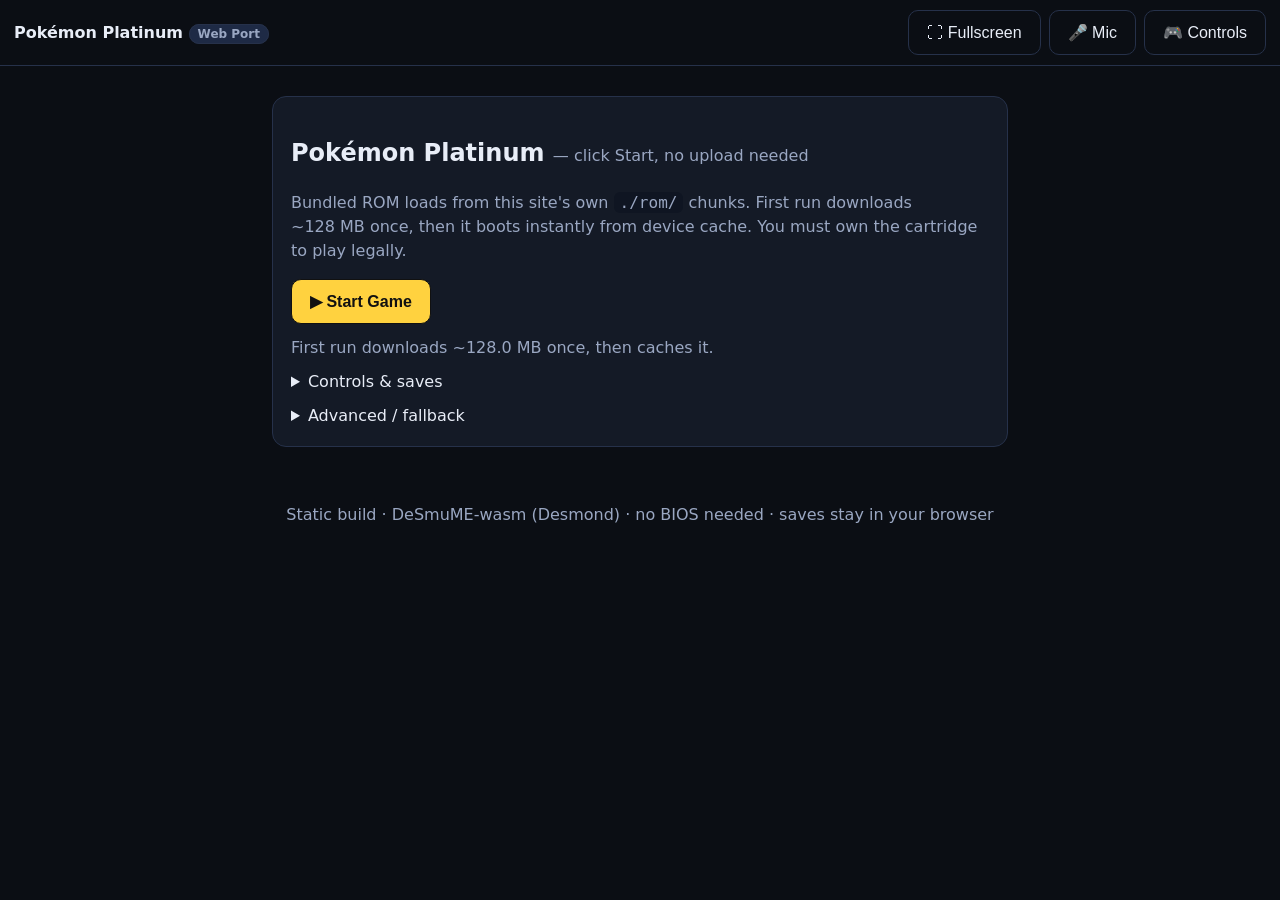
<file: index.html>
<!doctype html>
<html lang="en">
<head>
<meta charset="utf-8">
<meta name="viewport" content="width=device-width, initial-scale=1, maximum-scale=1, user-scalable=no, viewport-fit=cover">
<title>Pokémon Platinum — Web Port</title>
<meta name="description" content="Pokémon Platinum playable in the browser. Click Start, no upload needed.">
<link rel="icon" href="data:,">
<link rel="stylesheet" href="./style.css">
</head>
<body>
<header class="topbar">
  <div class="brand">Pokémon Platinum <span class="tag">Web Port</span></div>
  <div class="top-actions">
    <button id="btn-fullscreen" class="ghost" title="Fullscreen">⛶ Fullscreen</button>
    <button id="btn-mic" class="ghost" title="Enable real microphone (optional)">🎤 Mic</button>
    <button id="btn-controls" class="ghost" title="Show controls">🎮 Controls</button>
  </div>
</header>

<main class="wrap">
  <!-- LANDING -->
  <section id="screen-landing" class="card">
    <h1>Pokémon Platinum <span class="sub">— click Start, no upload needed</span></h1>
    <p class="muted">Bundled ROM loads from this site's own <code>./rom/</code> chunks. First run downloads ~128&nbsp;MB once, then it boots instantly from device cache. You must own the cartridge to play legally.</p>
    <div class="row">
      <button id="btn-start" class="primary">▶ Start Game</button>
      <button id="btn-continue" class="ghost" hidden>Continue (cached)</button>
    </div>
    <div id="landing-status" class="status">Checking cache…</div>
    <details id="controls-help">
      <summary>Controls &amp; saves</summary>
      <table class="keys">
        <tr><td>D-pad</td><td>Arrow keys / WASD</td></tr>
        <tr><td>A / B</td><td>X / Z</td></tr>
        <tr><td>X / Y</td><td>S / A</td></tr>
        <tr><td>L / R</td><td>Q / W</td></tr>
        <tr><td>Start / Select</td><td>Enter / Shift</td></tr>
        <tr><td>Mic blow</td><td>Hold <b>W</b> (or 🎤 button)</td></tr>
        <tr><td>Stylus</td><td>Click / touch the bottom screen</td></tr>
      </table>
      <p class="muted">Saves persist automatically in the browser (in-game save → auto-stored). If no sound, click the game once. Gamepad supported.</p>
    </details>
    <details>
      <summary>Advanced / fallback</summary>
      <p class="muted">If chunk hosting is broken you can still boot from a local copy:</p>
      <input type="file" id="fallback-rom" accept=".nds,.dsv,.sav,.zip">
      <p class="muted">Pick your <code>.nds</code> here; it boots the same way and gets cached.</p>
    </details>
  </section>

  <!-- LOADER -->
  <section id="screen-loader" class="card" hidden>
    <h2 id="loader-phase">Downloading…</h2>
    <div class="bar"><div id="loader-fill"></div></div>
    <div id="loader-text" class="status">0%</div>
    <div class="row">
      <button id="btn-cancel" class="ghost">Cancel</button>
      <button id="btn-resume" class="ghost" hidden>Resume</button>
    </div>
  </section>

  <!-- GAME -->
  <section id="screen-game" class="card game" hidden>
    <div id="player-wrap">
      <desmond-player id="player"></desmond-player>
    </div>
    <div id="toast" class="status" role="status"></div>

    <div id="touch" class="touch" hidden>
      <div class="touch-row shoulders">
        <button data-key="81" data-name="l">L</button>
        <button id="btn-blow" data-key="87" data-name="r-mic">🎤 (hold)</button>
        <button data-key="87" data-name="r">R</button>
      </div>
      <div class="touch-grid">
        <div class="dpad">
          <button data-key="38" data-name="up">▲</button>
          <div class="dpad-mid">
            <button data-key="37" data-name="left">◀</button>
            <button data-key="40" data-name="down">▼</button>
            <button data-key="39" data-name="right">▶</button>
          </div>
        </div>
        <div class="abxy">
          <button data-key="83" data-name="x">X</button>
          <div class="abxy-mid">
            <button data-key="65" data-name="y">Y</button>
            <button data-key="88" data-name="a">A</button>
          </div>
          <button data-key="90" data-name="b">B</button>
        </div>
      </div>
      <div class="touch-row small">
        <button data-key="16" data-name="select">SELECT</button>
        <button data-key="13" data-name="start">START</button>
      </div>
    </div>
  </section>

  <div id="error-modal" class="modal" hidden>
    <div class="modal-box">
      <h3>Something failed</h3>
      <p id="error-human"></p>
      <details><summary>Technical detail</summary><pre id="error-tech"></pre></details>
      <div class="row">
        <button id="btn-retry" class="primary">Retry</button>
        <button id="btn-dismiss" class="ghost">Dismiss</button>
      </div>
    </div>
  </div>
</main>

<footer class="foot muted">Static build · DeSmuME-wasm (Desmond) · no BIOS needed · saves stay in your browser</footer>

<script src="./vendor/desmond.min.js"></script>
<script src="./app.js"></script>
</body>
</html>
</file>
<file: style.css>
:root { color-scheme: dark; --bg:#0b0e14; --card:#141a26; --line:#26314a; --txt:#e8edf7; --muted:#9aa7c2; --acc:#ffd23f; }
* { box-sizing: border-box; }
body { margin:0; background:var(--bg); color:var(--txt); font:16px/1.5 system-ui, sans-serif; overscroll-behavior:none; }
.topbar { display:flex; justify-content:space-between; align-items:center; padding:10px 14px; border-bottom:1px solid var(--line); position:sticky; top:0; background:var(--bg); z-index:5; }
.brand { font-weight:700; }
.tag { font-size:12px; background:#1e2a45; border:1px solid var(--line); border-radius:20px; padding:2px 8px; color:var(--muted); }
.top-actions { display:flex; gap:8px; }
.wrap { max-width:760px; margin:0 auto; padding:16px 12px 40px; }
.card { background:var(--card); border:1px solid var(--line); border-radius:14px; padding:18px; margin-top:14px; }
.sub { color:var(--muted); font-size:16px; font-weight:400; }
.muted { color:var(--muted); }
code { background:#0f1522; padding:1px 6px; border-radius:6px; }
.row { display:flex; gap:10px; margin:12px 0; flex-wrap:wrap; }
button { font-size:16px; border-radius:10px; border:1px solid var(--line); background:#1c2538; color:var(--txt); padding:12px 18px; cursor:pointer; user-select:none; -webkit-tap-highlight-color:transparent; touch-action:none; }
button.primary { background:var(--acc); color:#111; border-color:#111; font-weight:800; }
button.ghost { background:transparent; }
button:active { transform:scale(.97); }
.status { margin-top:8px; color:var(--muted); min-height:1.4em; }
.keys { border-collapse:collapse; margin:8px 0; }
.keys td { border:1px solid var(--line); padding:4px 10px; }
details { margin-top:10px; }
.bar { height:14px; background:#0f1522; border:1px solid var(--line); border-radius:8px; overflow:hidden; }
#loader-fill { height:100%; width:0%; background:var(--acc); transition:width .15s; }

/* desmond player canvases: two 256x192 stacked */
#player-wrap { display:flex; justify-content:center; }
desmond-player { display:block; width:min(100%, 512px); }
desmond-player::part(canvas), desmond-player canvas { image-rendering:pixelated; }
#screen-game.game { padding:12px; }
#toast { text-align:center; }

/* touch controls */
.touch { margin-top:10px; border-top:1px solid var(--line); padding-top:10px; }
.touch-row { display:flex; justify-content:center; gap:12px; margin:6px 0; }
.touch-row button { min-width:72px; min-height:48px; font-weight:700; }
.touch-row.small button { min-width:110px; font-size:13px; }
.touch-grid { display:flex; justify-content:space-around; align-items:center; gap:10px; }
.dpad, .abxy { display:flex; flex-direction:column; align-items:center; gap:6px; }
.dpad-mid, .abxy-mid { display:flex; gap:6px; align-items:center; }
.dpad button, .abxy button { width:60px; height:60px; font-size:20px; border-radius:14px; background:#232f4d; }
.touch-row.shoulders button { background:#232f4d; }

.modal { position:fixed; inset:0; background:rgba(0,0,0,.6); display:flex; align-items:center; justify-content:center; padding:16px; z-index:50; }
.modal[hidden], [hidden] { display:none !important; }
.modal-box { background:var(--card); border:1px solid var(--line); border-radius:12px; padding:18px; max-width:520px; width:100%; }
.modal-box pre { white-space:pre-wrap; max-height:200px; overflow:auto; background:#0f1522; padding:8px; border-radius:8px; }
.foot { text-align:center; padding:16px; }
@media (max-width:600px) {
  .top-actions button { padding:8px 10px; font-size:13px; }
  desmond-player { width:100%; }
  .touch { padding-bottom: env(safe-area-inset-bottom); }
}
</file>
